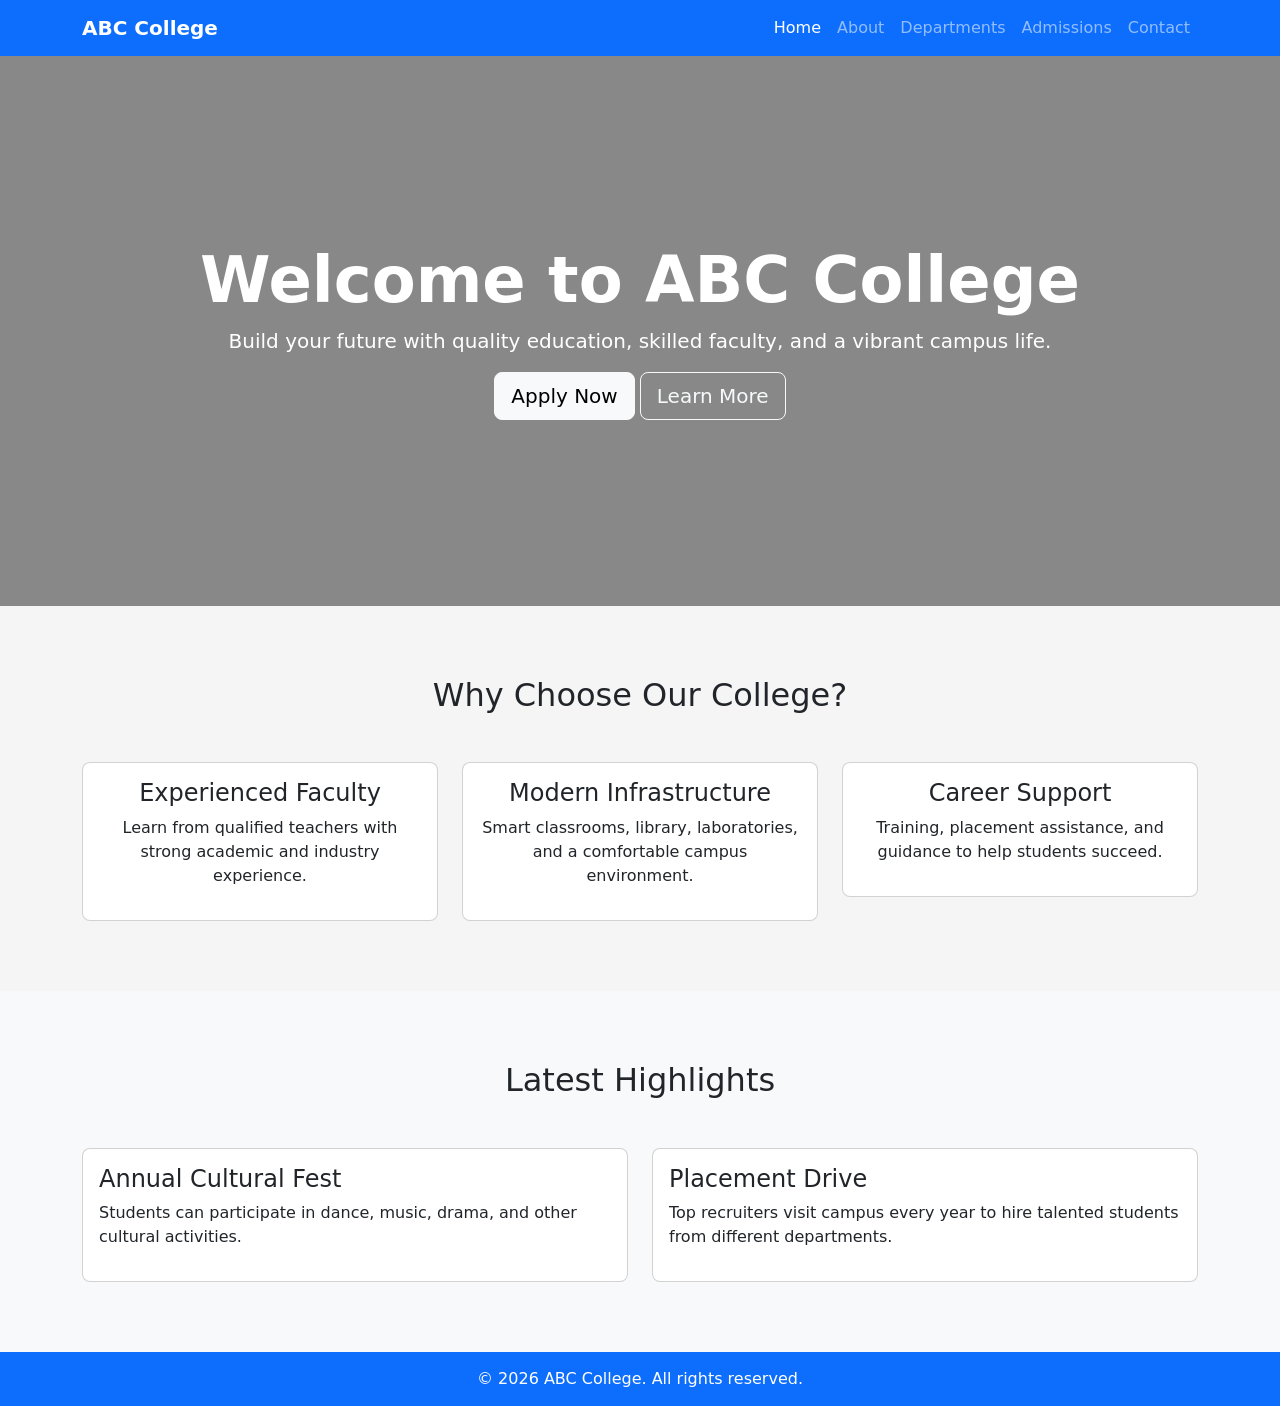
<file: Assignment5/index.html>
<!DOCTYPE html>
<html lang="en">

<head>
    <meta charset="UTF-8">
    <meta name="viewport" content="width=device-width, initial-scale=1.0">

    <title>ABC College</title>

    <link href="https://cdn.jsdelivr.net/npm/bootstrap@5.3.8/dist/css/bootstrap.min.css" rel="stylesheet"
        integrity="sha384-sRIl4kxILFvY47J16cr9ZwB07vP4J8+LH7qKQnuqkuIAvNWLzeN8tE5YBujZqJLB" crossorigin="anonymous">
    <link rel="stylesheet" href="style1.css">
</head>

<body>

    <nav class="navbar navbar-expand-lg navbar-dark">
        <div class="container">
            <a class="navbar-brand fw-bold" href="index.html">ABC College</a>

            <button class="navbar-toggler" type="button" data-bs-toggle="collapse" data-bs-target="#menu">
                <span class="navbar-toggler-icon"></span>
            </button>

            <div class="collapse navbar-collapse" id="menu">
                <ul class="navbar-nav ms-auto">
                    <li class="nav-item"><a class="nav-link active" href="index.html">Home</a></li>
                    <li class="nav-item"><a class="nav-link" href="about.html">About</a></li>
                    <li class="nav-item"><a class="nav-link" href="departments.html">Departments</a></li>
                    <li class="nav-item"><a class="nav-link" href="admissions.html">Admissions</a></li>
                    <li class="nav-item"><a class="nav-link" href="contact.html">Contact</a></li>
                </ul>
            </div>
        </div>
    </nav>

    <section class="hero">
        <div>
            <h1 class="display-3 fw-bold">Welcome to ABC College</h1>
            <p class="lead">
                Build your future with quality education, skilled faculty, and a vibrant campus life.
            </p>

            <button class="btn btn-light btn-lg">Apply Now</button>
            <button class="btn btn-outline-light btn-lg">Learn More</button>
        </div>
    </section>

    <section class="section-padding">
        <div class="container">

            <h2 class="text-center mb-5">Why Choose Our College?</h2>

            <div class="row g-4">
                <div class="col-md-4">
                    <div class="card p-3 text-center">
                        <h4>Experienced Faculty</h4>
                        <p>Learn from qualified teachers with strong academic and industry experience.</p>
                    </div>
                </div>

                <div class="col-md-4">
                    <div class="card p-3 text-center">
                        <h4>Modern Infrastructure</h4>
                        <p>Smart classrooms, library, laboratories, and a comfortable campus environment.</p>
                    </div>
                </div>

                <div class="col-md-4">
                    <div class="card p-3 text-center">
                        <h4>Career Support</h4>
                        <p>Training, placement assistance, and guidance to help students succeed.</p>
                    </div>
                </div>
            </div>

        </div>
    </section>

    <section class="section-padding bg-light">
        <div class="container">

            <h2 class="text-center mb-5">Latest Highlights</h2>

            <div class="row g-4">

                <div class="col-md-6">
                    <div class="card p-3">
                        <h4>Annual Cultural Fest</h4>
                        <p>Students can participate in dance, music, drama, and other cultural activities.</p>
                    </div>
                </div>

                <div class="col-md-6">
                    <div class="card p-3">
                        <h4>Placement Drive</h4>
                        <p>Top recruiters visit campus every year to hire talented students from different departments.
                        </p>
                    </div>
                </div>

            </div>

        </div>
    </section>

    <footer class="footer">
        © 2026 ABC College. All rights reserved.
    </footer>

    <script src="https://cdn.jsdelivr.net/npm/bootstrap@5.3.8/dist/js/bootstrap.bundle.min.js"
        integrity="sha384-FKyoEForCGlyvwx9Hj09JcYn3nv7wiPVlz7YYwJrWVcXK/BmnVDxM+D2scQbITxI"
        crossorigin="anonymous"></script>
</body>

</html>
</file>
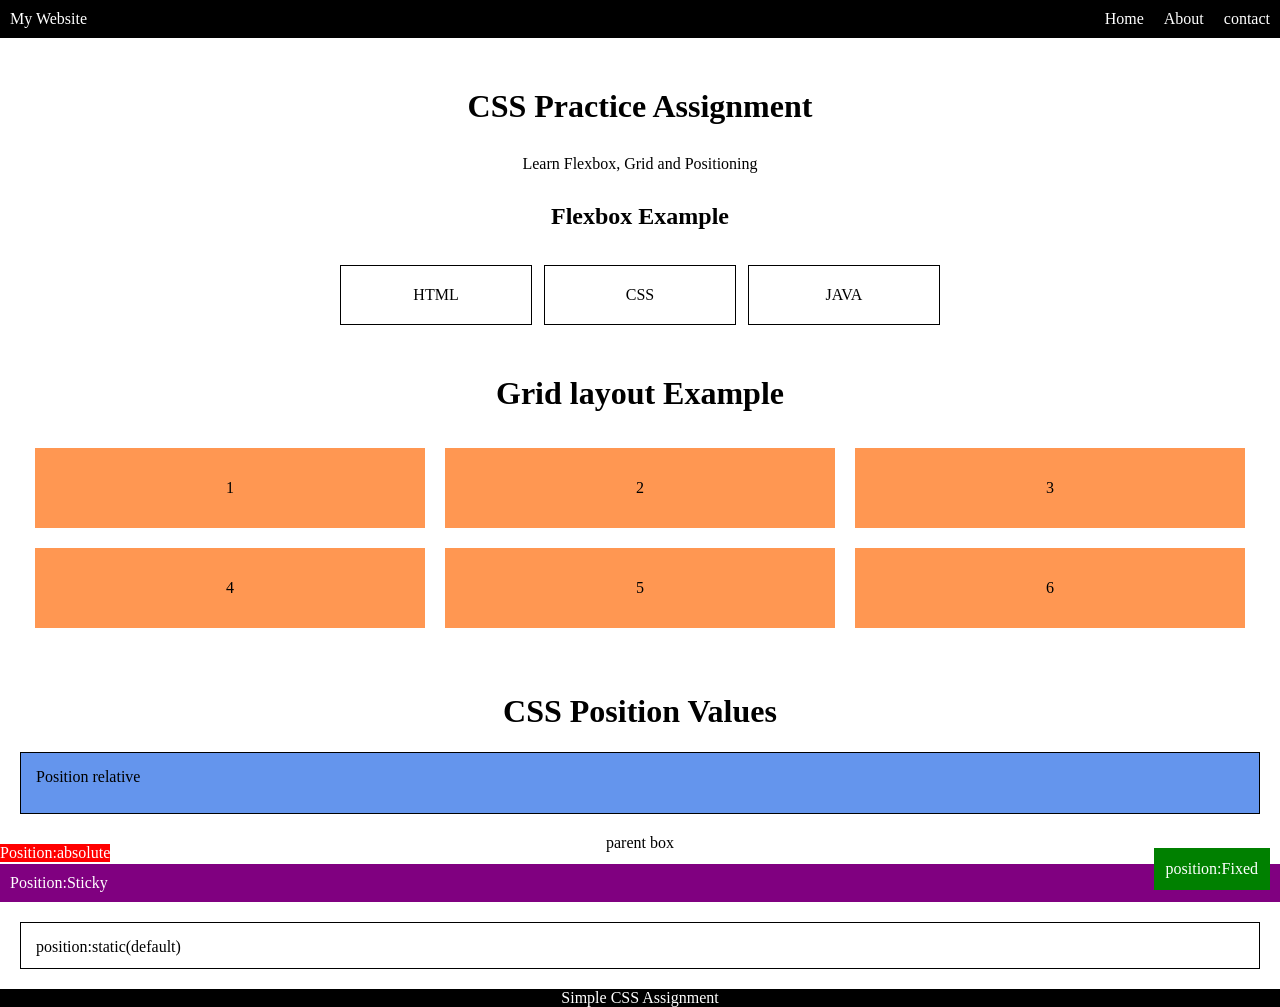
<file: ass4.html>
<!DOCTYPE html>
<html lang="en">
<head>
    <meta charset="UTF-8">
    <meta name="viewport" content="width=device-width, initial-scale=1.0">
    <title>Assignment 4</title>
    <style>
        
        body{
            margin: 0;
            font-family: Georgia, 'Times New Roman', Times, serif;
        }
        .main{
            background-color: black;
            color: white;
            display: flex;
            justify-content: space-between;
            padding: 10px;
            margin: 0;   
        }
        .menu{
            display: flex;
            gap: 20px;
        }
        h1{
            text-align: center;
            margin-top: 50px;
        }
        p{
            text-align: center;
            margin-top: 30px;
        }
        h2{
            text-align: center;
            margin-top: 30px;
        }
        .container{
            display: flex;
            gap: 12px;
            justify-content: center;
            margin-top: 35px;

        }
        .box{
            padding: 20px;
            border: 1px solid black;
            width: 150px;
            text-align: center;
        }
        .grid{
            display: grid;
            grid-template-columns: 1fr 1fr 1fr;
            gap: 20px;
            justify-content: center;
            align-items: center;
            padding: 15px;
            margin: 20px;
            }
         .item{
                display: flex;
                background-color: rgb(255, 151, 82);
                justify-content: center;
                align-items: center;
                height: 80px;
        }
        .area{
            justify-content: center;
            text-align: center;

        }
        .relative{
            position: relative;
            background-color: cornflowerblue;
            color: black;
            border: 1px solid black;
            margin:20px;
            padding: 15px;
            height: 30px;
            text-align: start;
        }
        .absolute{
            position: relative;
            height: 30px;
        }
        .positionabsolute{
            position: absolute;
            top: 10px;
            
            background-color: red;
            color: white;
        }
        .sticky{
            position: sticky;
            top: 0;
            background-color: purple;
            padding: 10px;
            color: white;
            text-align: start;
        }
        .static{
            background-color: white;
            color: black;
            margin:20px;
            border: 1px solid black;
            text-align: start;
            height: 15px;
            padding: 15px;
        }
        .fixed{
            position: fixed;
            right: 10px;
            bottom: 10px;
            background-color: green;
            color: white;
            padding: 12px;
        }
        .footer{
            background-color: black;
            color: white;
            text-align: center;
            height: 25;
        }
        

    </style>
</head>
<body>
    <div class="main">
        <div class="mylogo">My Website</div>
        <div class="menu">
            <div>Home</div>
            <div>About</div>
            <div>contact</div>

        </div>
    </div>
    <h1>CSS Practice Assignment</h1>
    <p>Learn Flexbox, Grid and Positioning</p>
    <h2>Flexbox Example</h2>
    <div class="container">
        <div class="box">HTML</div>
        <div class="box">CSS</div>
        <div class="box">JAVA</div>
    </div>
    <h1>Grid layout Example </h1>
    <div class="grid">
        <div class="item">1</div>
        <div class="item">2</div>
        <div class="item">3</div>
        <div class="item">4</div>
        <div class="item">5</div>
        <div class="item">6</div>
    </div>
    <h1>CSS Position Values</h1>
    <div class="area">
        <div class="relative">Position relative</div>
        <div class="absolute">parent box
            <div class="positionabsolute">Position:absolute</div>
        </div>
        <div class="sticky">Position:Sticky</div>
        <div class="static">position:static(default)</div>
        <div class="fixed">position:Fixed</div>
    </div>
    <div class="footer">Simple CSS Assignment</div>
</body>
</html>
</file>
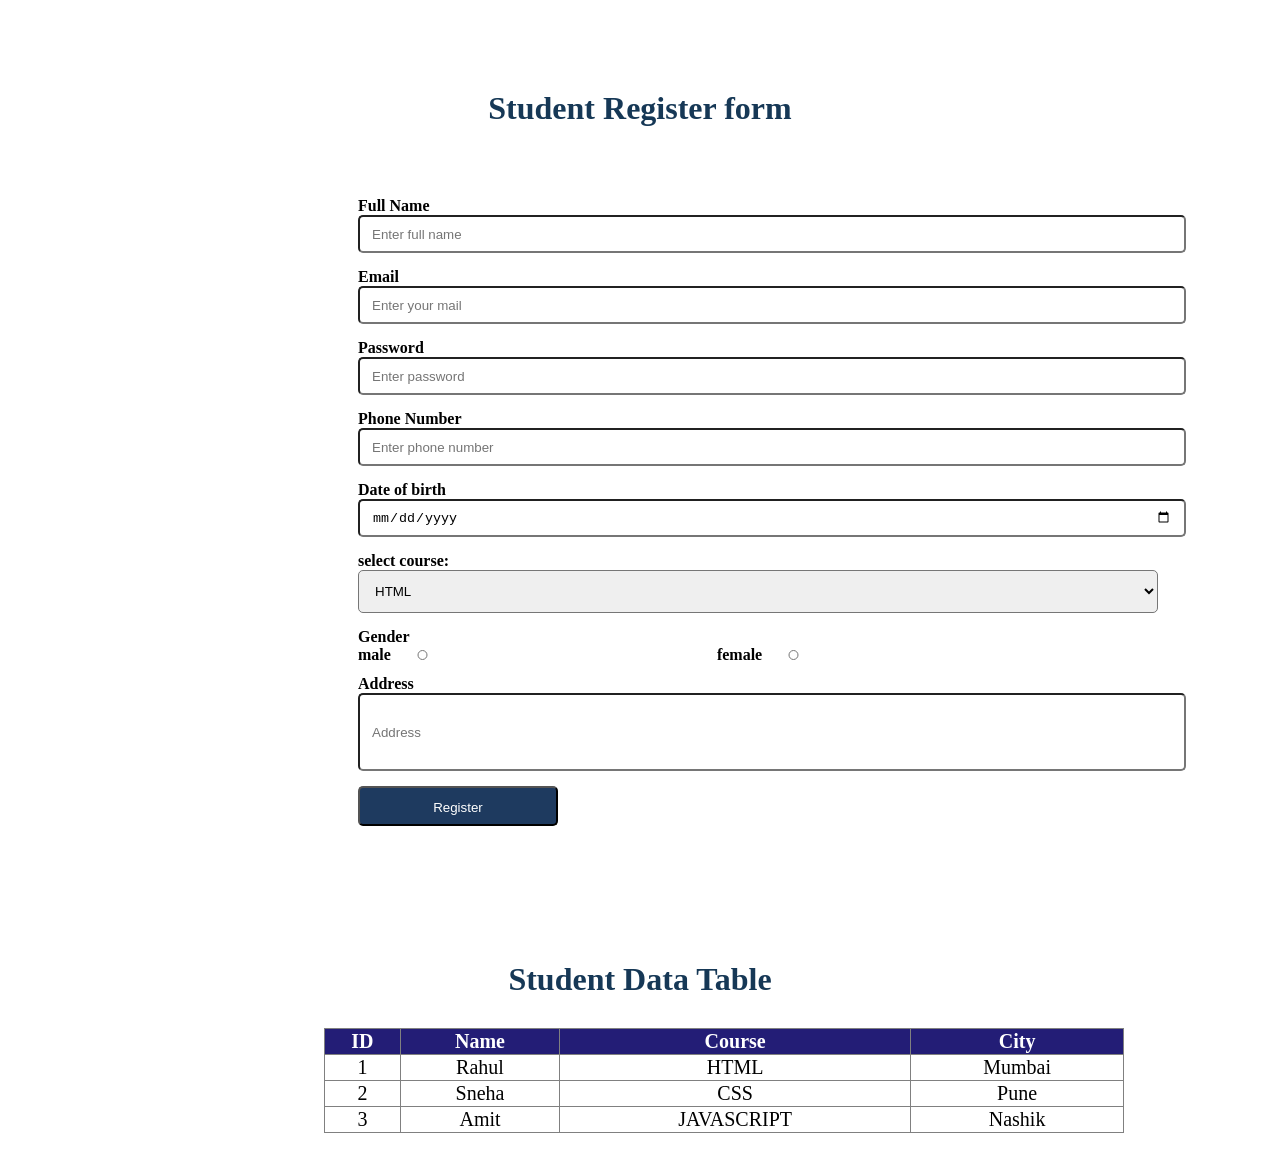
<file: assignment.html>
<!DOCTYPE html>
<html lang="en">
<head>
    <meta charset="UTF-8">
    <meta name="viewport" content="width=device-width, initial-scale=1.0">
    <title>Student Register form</title>
    <link rel="stylesheet" href="asscss.css">
</head>
<body>
    <h1>Student Register form</h1>
    <form action="">
    <label for="fanme">Full Name</label><br>
    <input type="text" name="" placeholder="Enter full name" id="fname"><br>
    <label for="mail">Email</label><br>
    <input type="email" name="" id="mail" placeholder="Enter your mail"><br>
    <label for="pass">Password</label><br>
    <input type="password" name="" id="pass" placeholder="Enter password"><br>
    <label for="phone">Phone Number</label><br>
    <input type="number" name="" id="phone" placeholder="Enter phone number"><br>
    <label for="date">Date of birth</label><br>
    <input type="date" name="" id="date"><br>
    <label for="">select course:</label><br>
<select name="course"><br>
    <option value="HTML">HTML</option>
    <option value="CSS">CSS</option>
    <option value="JAVA">JAVA</option><br>
</select><br>
    <label for="">Gender</label><br>
    <label for="m">male</label>
    <input type="radio" name="male" id="m" style="margin-left: 20px; width: 15px;">
    <label for="f">female</label>
    <input type="radio" name="female" id="f" style="margin-left: 20px; width: 15px;"><br>
    <label for="add">Address</label>
    <input type="textarea" name="" id="add" placeholder="Address" style="height: 50px;"><br>
    <input style="width: 200px; background-color: #1e3a5f; color: white; height: 40px;" type="button" value="Register">
</form>
<h1>Student Data Table</h1>
<table border="">
    <tr>
        <th>ID</th>
        <th>Name</th>
        <th>Course</th>
        <th>City</th>
    </tr>
    <tr>
        <td>1</td>
        <td>Rahul</td>
        <td>HTML</td>
        <td>Mumbai</td>
    </tr>
        <tr>
        <td>2</td>
        <td>Sneha</td>
        <td>CSS</td>
        <td>Pune</td>
    </tr>
        <tr>
        <td>3</td>
        <td>Amit</td>
        <td>JAVASCRIPT</td>
        <td>Nashik</td>
    </tr>
</table>
</body>
</html>
</file>
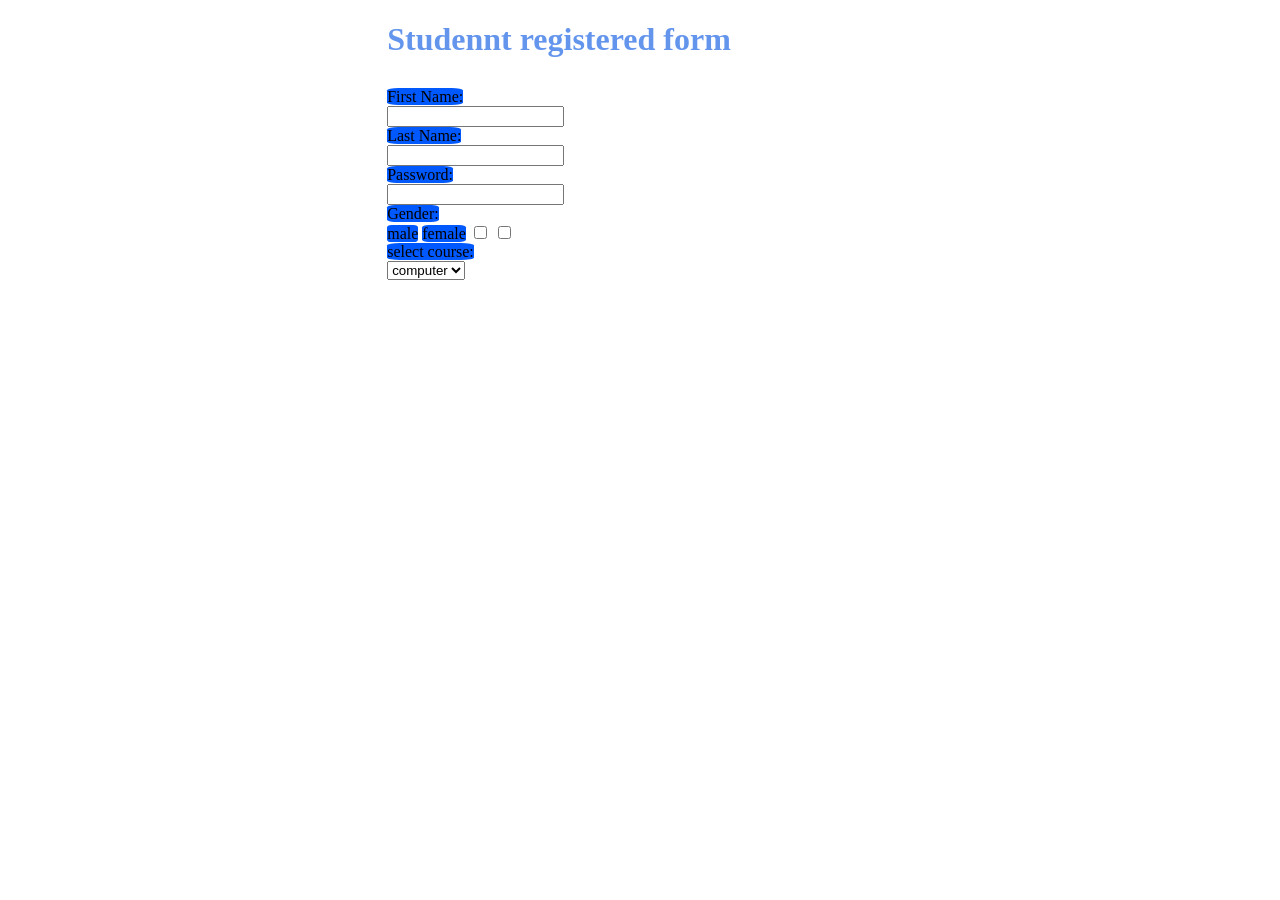
<file: demoform.html>
<!DOCTYPE html>
<html lang="en">
<head>
    <meta charset="UTF-8">
    <meta name="viewport" content="width=device-width, initial-scale=1.0">
    <title>form</title>
    <style>
        label{
            color: rgb(0, 0, 0);
            background-color: rgb(0, 89, 255);
            border-radius: 15%;
        }
        h1{
            color: cornflowerblue;
            margin-left: 30%;
        }
    </style>
</head>
<body>
    <h1>Studennt registered form</h1>
    <form style="margin-top: 30px; margin-left: 30%;">
   <label for="fname">First Name:</label><br> 
   <input type="text" name="" id="fname"><br>
   <label for="lname">Last Name:</label><br> 
   <input type="text" name="" id="lname"><br>
   <label for="pass">Password:</label><br> 
   <input type="password" name="" id="pass"><br>
   <label for="">Gender:</label><br>
   <label for="m">male</label>
   <label for="f">female</label>
   <input type="checkbox" name="" id="m">
   <input type="checkbox" name="" id="f"><br>
   <label for="">select course:</label><br>
   <select name="course"><br>
  <option value="computer">computer</option>
  <option value="electrical">eletrical</option>
</select>
</form>
</body>
</html>
</file>
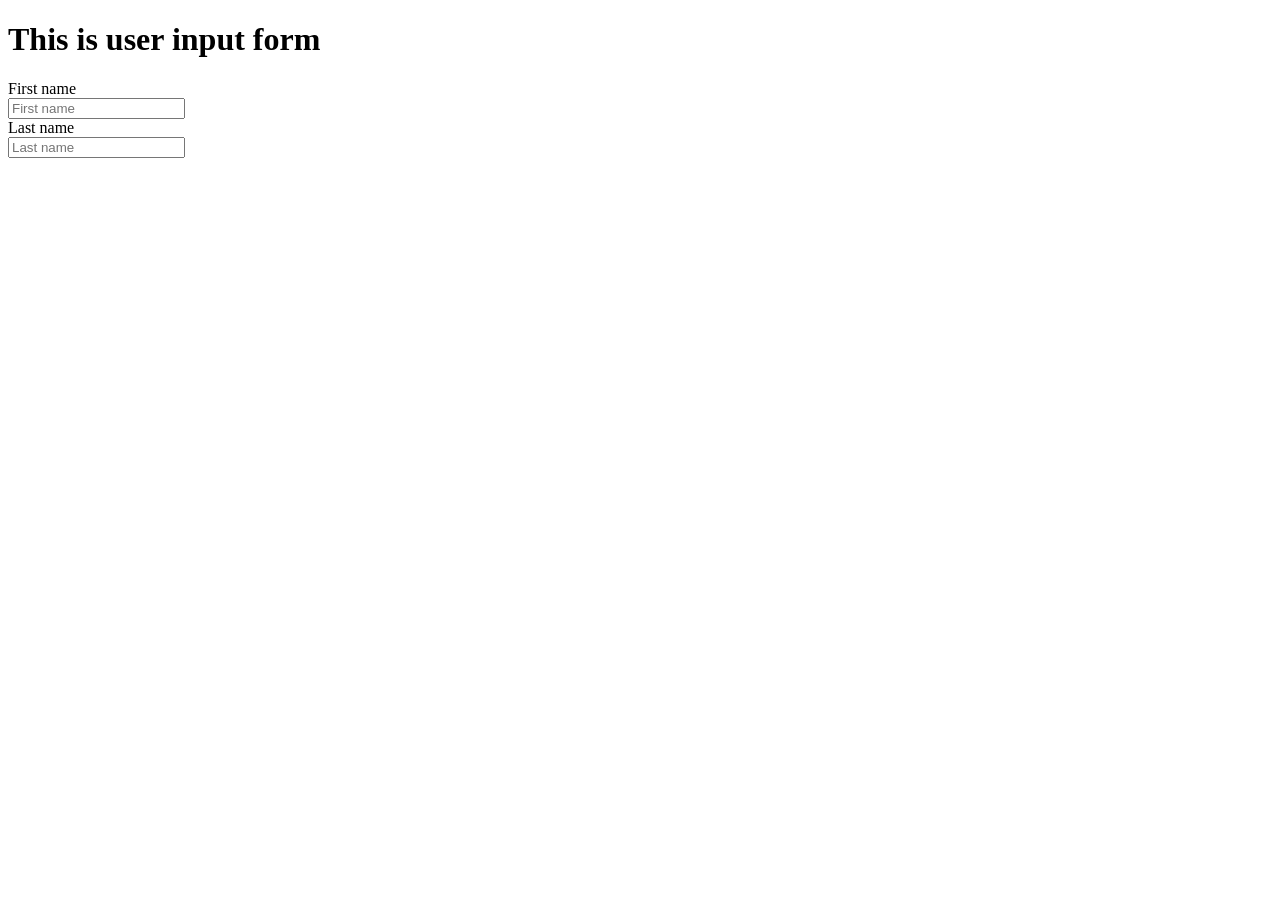
<file: form.html>
<!DOCTYPE html>
<html lang="en">
<head>
    <meta charset="UTF-8">
    <meta name="viewport" content="width=device-width, initial-scale=1.0">
    <title>form</title>
</head>
<body>
    <h1>This is user input form</h1>
    <form action="" method="get">
        <label for="fname">First name</label><br>
        <input type="text" name="" placeholder="First name" id="fname"><br>
        <label for="lname">Last name</label><br>
        <input type="text" name=""  placeholder="Last name" id="lname">
    </form>
</body>
</html>
</file>
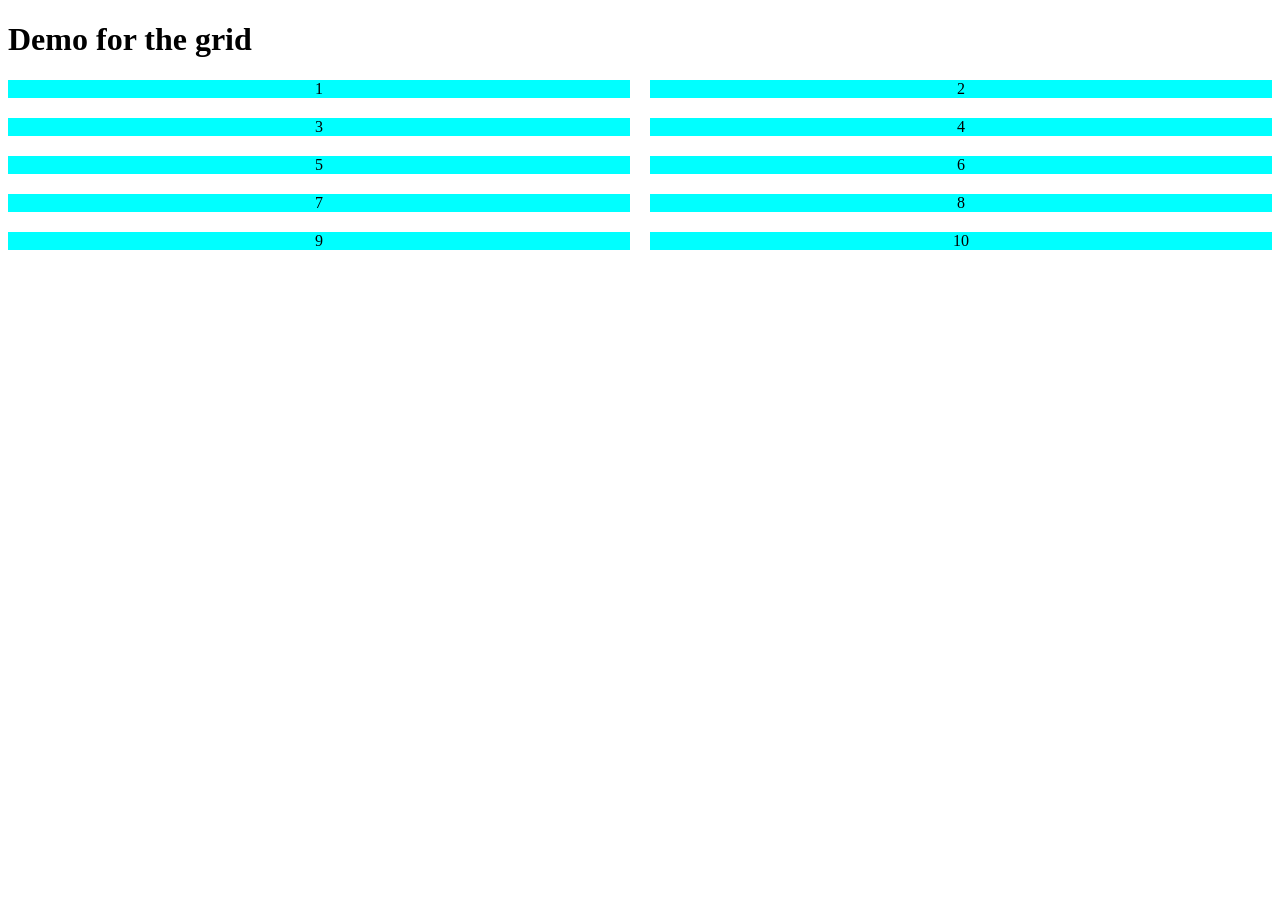
<file: grid.html>
<!DOCTYPE html>
<html lang="en">
<head>
    <meta charset="UTF-8">
    <meta name="viewport" content="width=device-width, initial-scale=1.0">
    <title>Document</title>
    <style>
        .main{
            display: grid;
            grid-template-columns: 2fr 2fr;
            gap: 20px;
            justify-content: center;
            align-items: center;
            }
            .box{
                display: flex;
                background-color: aqua;
                justify-content: center;
                align-items: center;
            }
    </style>
</head>
<body>
    <h1>Demo for the grid </h1>
    <div class="main">
        <div class="box">1</div>
        <div class="box">2</div>
        <div class="box">3</div>
        <div class="box">4</div>
        <div class="box">5</div>
        <div class="box">6</div>
        <div class="box">7</div>
        <div class="box">8</div>
        <div class="box">9</div>
        <div class="box">10</div>
    </div>
</body>
</html>
</file>
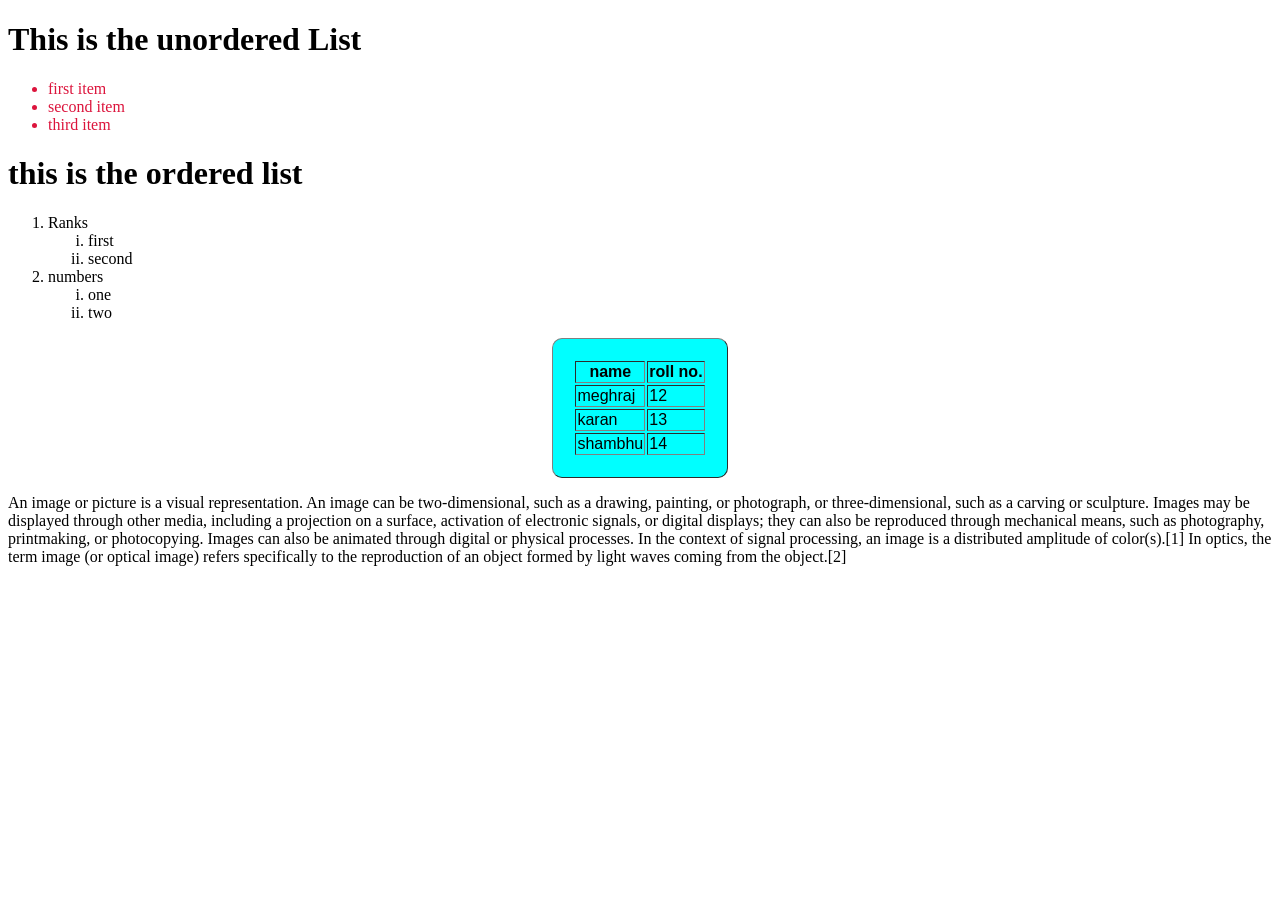
<file: table.html>
<!DOCTYPE html>
<html lang="en">
<head>
    <meta charset="UTF-8">
    <meta name="viewport" content="width=device-width, initial-scale=1.0">
    <title>Table and List</title>
    <link rel="stylesheet" href="style.css">
</head>
<body id="b">
    <h1><b>This is the unordered List</b></h1>
    <ul style="color: crimson;">
        <li>first item</li>
        <li>second item</li>
        <li>third item</li>
    </ul>
    <h1><b>this is the ordered list</b></h1>
    <ol type="1">
        <li>Ranks</li>
        <ol type="i">
            <li>first</li>
            <li>second</li>
        </ol>
        <li>numbers</li>
        <ol type="i">
            <li>one</li>
            <li>two</li>
        </ol>
    </ol> 
    <table id="tab" border="1">
        <tr>
            <th>name</th>
            <th>roll no.</th>
        </tr>
        <tr>
            <td>meghraj</td>
            <td>12</td>
        </tr>
        <tr>
            <td>karan</td>
            <td>13</td>
        </tr>
        <tr>
            <td>shambhu</td>
            <td>14</td>
        </tr>
    </table> 
    <p>
        An image or picture is a visual representation. An image can be two-dimensional, such as a drawing, painting, or photograph, or three-dimensional, such as a carving or sculpture. Images may be displayed through other media, including a projection on a surface, activation of electronic signals, or digital displays; they can also be reproduced through mechanical means, such as photography, printmaking, or photocopying. Images can also be animated through digital or physical processes.

In the context of signal processing, an image is a distributed amplitude of color(s).[1] In optics, the term image (or optical image) refers specifically to the reproduction of an object formed by light waves coming from the object.[2]
    </p>  
</body>
</html>
</file>
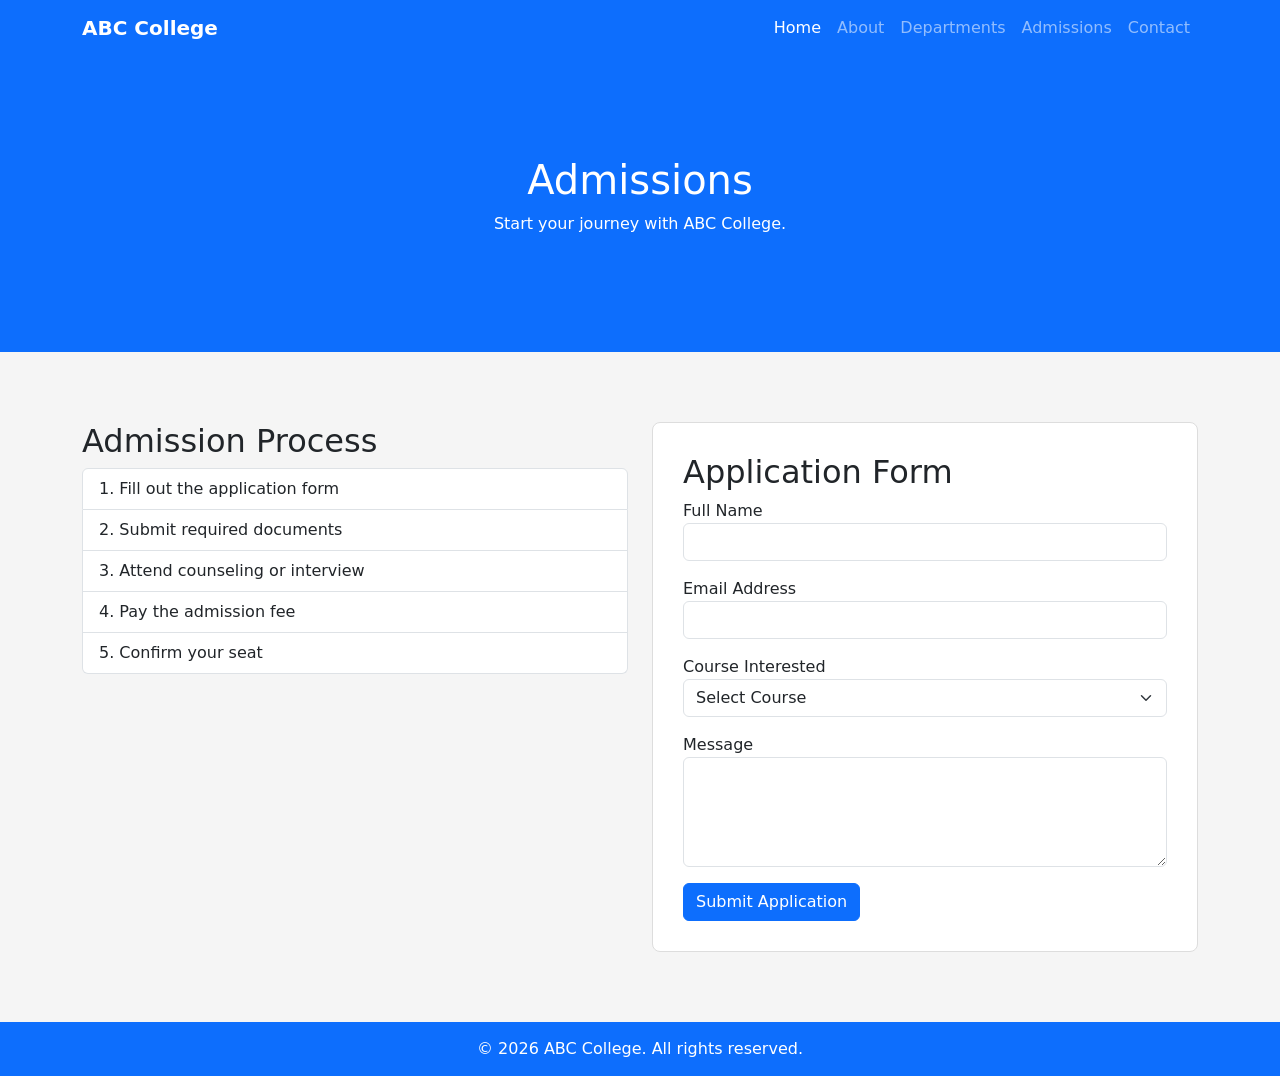
<file: Assignment5/admissions.html>
<!DOCTYPE html>
<html lang="en">

<head>
    <meta charset="UTF-8">
    <meta name="viewport" content="width=device-width, initial-scale=1.0">

    <title>ABC College</title>

    <link href="https://cdn.jsdelivr.net/npm/bootstrap@5.3.8/dist/css/bootstrap.min.css" rel="stylesheet"
        integrity="sha384-sRIl4kxILFvY47J16cr9ZwB07vP4J8+LH7qKQnuqkuIAvNWLzeN8tE5YBujZqJLB" crossorigin="anonymous">
    <link rel="stylesheet" href="style1.css">
</head>

<body>

    <nav class="navbar navbar-expand-lg navbar-dark">
        <div class="container">
            <a class="navbar-brand fw-bold" href="index.html">ABC College</a>

            <button class="navbar-toggler" type="button" data-bs-toggle="collapse" data-bs-target="#menu">
                <span class="navbar-toggler-icon"></span>
            </button>

            <div class="collapse navbar-collapse" id="menu">
                <ul class="navbar-nav ms-auto">
                    <li class="nav-item"><a class="nav-link active" href="index.html">Home</a></li>
                    <li class="nav-item"><a class="nav-link" href="about.html">About</a></li>
                    <li class="nav-item"><a class="nav-link" href="departments.html">Departments</a></li>
                    <li class="nav-item"><a class="nav-link" href="admissions.html">Admissions</a></li>
                    <li class="nav-item"><a class="nav-link" href="contact.html">Contact</a></li>
                </ul>
            </div>
        </div>
    </nav>
    <section class="page-banner">
        <div class="container">
            <h1>Admissions</h1>
            <p>Start your journey with ABC College.</p>
        </div>
    </section>

    <section class="section-padding">
        <div class="container">

            <div class="row">

                <div class="col-lg-6">

                    <h2>Admission Process</h2>

                    <ul class="list-group">
                        <li class="list-group-item">1. Fill out the application form</li>
                        <li class="list-group-item">2. Submit required documents</li>
                        <li class="list-group-item">3. Attend counseling or interview</li>
                        <li class="list-group-item">4. Pay the admission fee</li>
                        <li class="list-group-item">5. Confirm your seat</li>
                    </ul>

                </div>

                <div class="col-lg-6">
                    <div class="admission-box">

                        <h2>Application Form</h2>

                        <form>

                            <div class="mb-3">
                                <label>Full Name</label>
                                <input type="text" class="form-control">
                            </div>

                            <div class="mb-3">
                                <label>Email Address</label>
                                <input type="email" class="form-control">
                            </div>

                            <div class="mb-3">
                                <label>Course Interested</label>
                                <select class="form-select">
                                    <option>Select Course</option>
                                    <option>Computer Science</option>
                                    <option>Mechanical</option>
                                    <option>Civil</option>
                                </select>
                            </div>

                            <div class="mb-3">
                                <label>Message</label>
                                <textarea class="form-control" rows="4"></textarea>
                            </div>

                            <button class="btn btn-primary">
                                Submit Application
                            </button>

                        </form>

                    </div>
                </div>

            </div>

        </div>
    </section>


    <footer class="footer">
        © 2026 ABC College. All rights reserved.
    </footer>

    <script src="https://cdn.jsdelivr.net/npm/bootstrap@5.3.8/dist/js/bootstrap.bundle.min.js"
        integrity="sha384-FKyoEForCGlyvwx9Hj09JcYn3nv7wiPVlz7YYwJrWVcXK/BmnVDxM+D2scQbITxI"
        crossorigin="anonymous"></script>
</body>

</html>
</file>
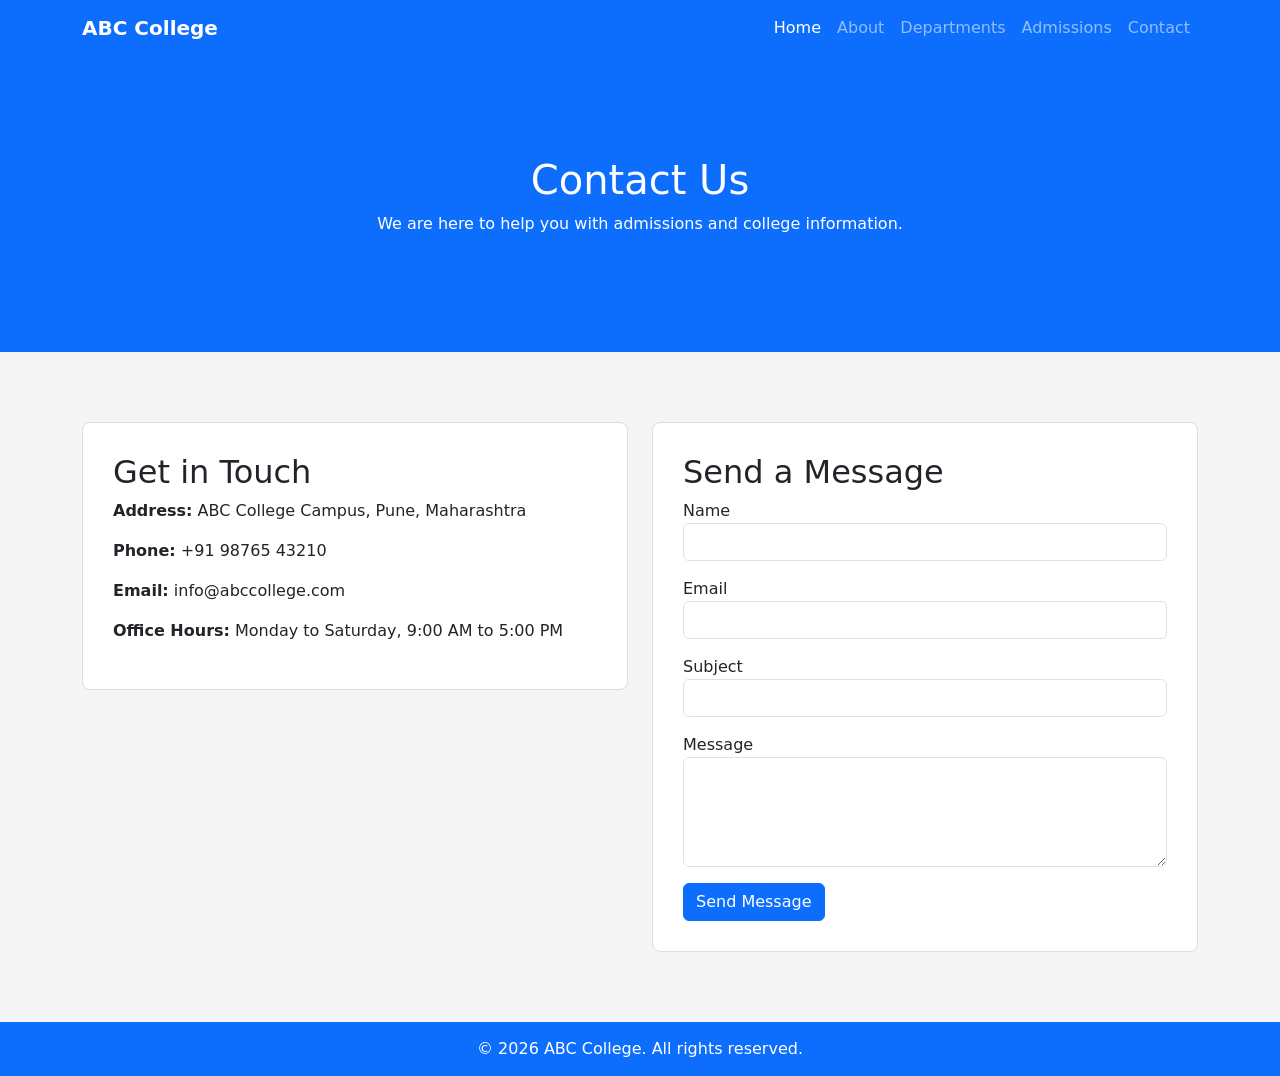
<file: Assignment5/contact.html>
<!DOCTYPE html>
<html lang="en">

<head>
    <meta charset="UTF-8">
    <meta name="viewport" content="width=device-width, initial-scale=1.0">

    <title>ABC College</title>

    <link href="https://cdn.jsdelivr.net/npm/bootstrap@5.3.8/dist/css/bootstrap.min.css" rel="stylesheet"
        integrity="sha384-sRIl4kxILFvY47J16cr9ZwB07vP4J8+LH7qKQnuqkuIAvNWLzeN8tE5YBujZqJLB" crossorigin="anonymous">
    <link rel="stylesheet" href="style1.css">
</head>

<body>

    <nav class="navbar navbar-expand-lg navbar-dark">
        <div class="container">
            <a class="navbar-brand fw-bold" href="index.html">ABC College</a>

            <button class="navbar-toggler" type="button" data-bs-toggle="collapse" data-bs-target="#menu">
                <span class="navbar-toggler-icon"></span>
            </button>

            <div class="collapse navbar-collapse" id="menu">
                <ul class="navbar-nav ms-auto">
                    <li class="nav-item"><a class="nav-link active" href="index.html">Home</a></li>
                    <li class="nav-item"><a class="nav-link" href="about.html">About</a></li>
                    <li class="nav-item"><a class="nav-link" href="departments.html">Departments</a></li>
                    <li class="nav-item"><a class="nav-link" href="admissions.html">Admissions</a></li>
                    <li class="nav-item"><a class="nav-link" href="contact.html">Contact</a></li>
                </ul>
            </div>
        </div>
    </nav>
    <section class="page-banner">
        <div class="container">
            <h1>Contact Us</h1>
            <p>We are here to help you with admissions and college information.</p>
        </div>
    </section>

    <section class="section-padding">
        <div class="container">

            <div class="row g-4">

                <div class="col-lg-6">

                    <div class="contact-box">

                        <h2>Get in Touch</h2>

                        <p><strong>Address:</strong> ABC College Campus, Pune, Maharashtra</p>

                        <p><strong>Phone:</strong> +91 98765 43210</p>

                        <p><strong>Email:</strong> info@abccollege.com</p>

                        <p><strong>Office Hours:</strong> Monday to Saturday, 9:00 AM to 5:00 PM</p>

                    </div>

                </div>

                <div class="col-lg-6">

                    <div class="form-box">

                        <h2>Send a Message</h2>

                        <form>

                            <div class="mb-3">
                                <label>Name</label>
                                <input type="text" class="form-control">
                            </div>

                            <div class="mb-3">
                                <label>Email</label>
                                <input type="email" class="form-control">
                            </div>

                            <div class="mb-3">
                                <label>Subject</label>
                                <input type="text" class="form-control">
                            </div>

                            <div class="mb-3">
                                <label>Message</label>
                                <textarea rows="4" class="form-control"></textarea>
                            </div>

                            <button class="btn btn-primary">
                                Send Message
                            </button>

                        </form>

                    </div>

                </div>

            </div>

        </div>
    </section>


    <footer class="footer">
        © 2026 ABC College. All rights reserved.
    </footer>

    <script src="https://cdn.jsdelivr.net/npm/bootstrap@5.3.8/dist/js/bootstrap.bundle.min.js"
        integrity="sha384-FKyoEForCGlyvwx9Hj09JcYn3nv7wiPVlz7YYwJrWVcXK/BmnVDxM+D2scQbITxI"
        crossorigin="anonymous"></script>
</body>

</html>
</file>
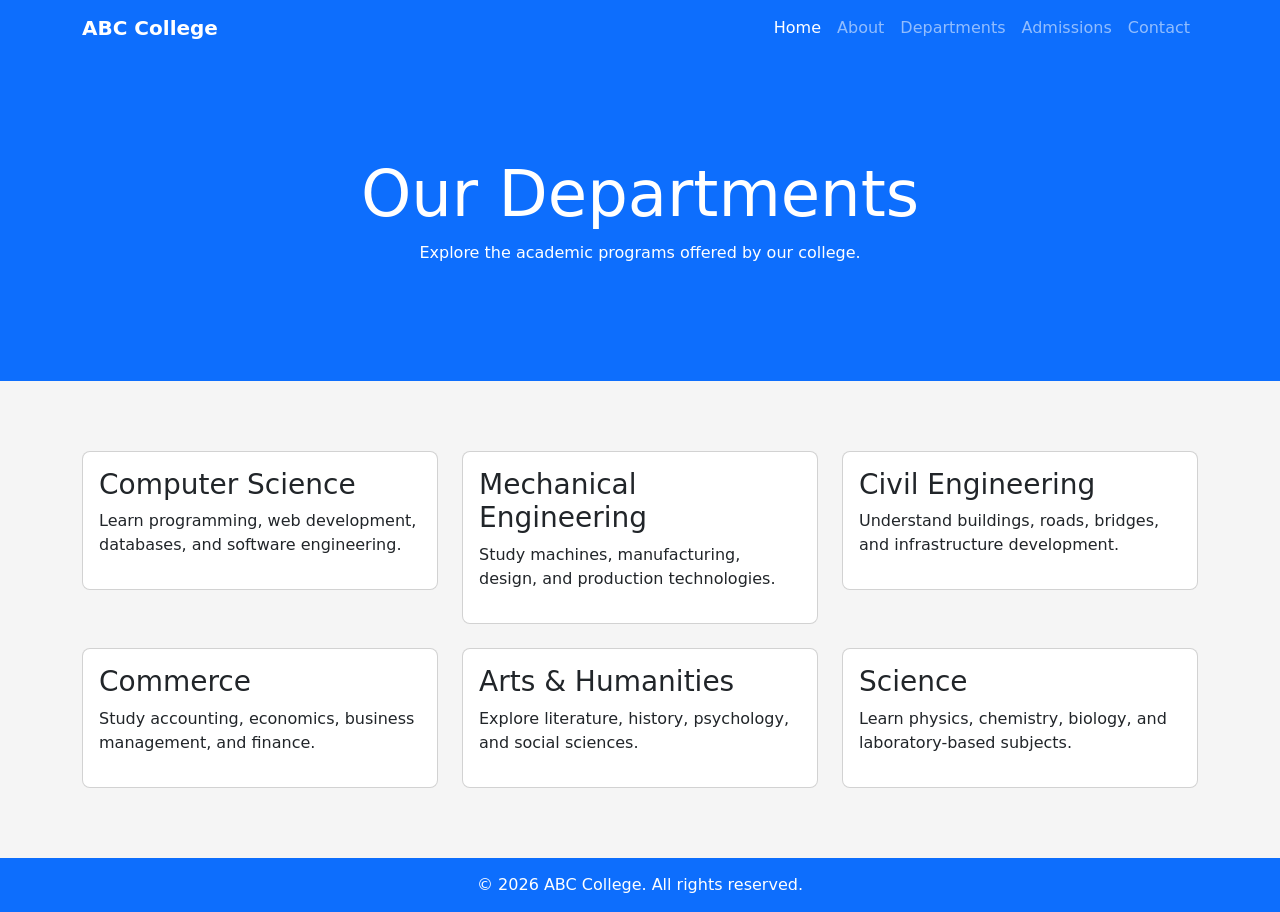
<file: Assignment5/departments.html>
<!DOCTYPE html>
<html lang="en">

<head>
    <meta charset="UTF-8">
    <meta name="viewport" content="width=device-width, initial-scale=1.0">

    <title>ABC College</title>

    <link href="https://cdn.jsdelivr.net/npm/bootstrap@5.3.8/dist/css/bootstrap.min.css" rel="stylesheet"
        integrity="sha384-sRIl4kxILFvY47J16cr9ZwB07vP4J8+LH7qKQnuqkuIAvNWLzeN8tE5YBujZqJLB" crossorigin="anonymous">
    <link rel="stylesheet" href="style1.css">
</head>

<body>

    <nav class="navbar navbar-expand-lg navbar-dark">
        <div class="container">
            <a class="navbar-brand fw-bold" href="index.html">ABC College</a>

            <button class="navbar-toggler" type="button" data-bs-toggle="collapse" data-bs-target="#menu">
                <span class="navbar-toggler-icon"></span>
            </button>

            <div class="collapse navbar-collapse" id="menu">
                <ul class="navbar-nav ms-auto">
                    <li class="nav-item"><a class="nav-link active" href="index.html">Home</a></li>
                    <li class="nav-item"><a class="nav-link" href="about.html">About</a></li>
                    <li class="nav-item"><a class="nav-link" href="departments.html">Departments</a></li>
                    <li class="nav-item"><a class="nav-link" href="admissions.html">Admissions</a></li>
                    <li class="nav-item"><a class="nav-link" href="contact.html">Contact</a></li>
                </ul>
            </div>
        </div>
    </nav>
    <section class="page-banner">
        <div class="container">
            <h1 class="display-3">Our Departments</h1>
            <p>Explore the academic programs offered by our college.</p>
        </div>
    </section>

    <section class="section-padding">
        <div class="container">

            <div class="row g-4">

                <div class="col-md-4">
                    <div class="card p-3">
                        <h3>Computer Science</h3>
                        <p>Learn programming, web development, databases, and software engineering.</p>
                    </div>
                </div>

                <div class="col-md-4">
                    <div class="card p-3">
                        <h3>Mechanical Engineering</h3>
                        <p>Study machines, manufacturing, design, and production technologies.</p>
                    </div>
                </div>

                <div class="col-md-4">
                    <div class="card p-3">
                        <h3>Civil Engineering</h3>
                        <p>Understand buildings, roads, bridges, and infrastructure development.</p>
                    </div>
                </div>

                <div class="col-md-4">
                    <div class="card p-3">
                        <h3>Commerce</h3>
                        <p>Study accounting, economics, business management, and finance.</p>
                    </div>
                </div>

                <div class="col-md-4">
                    <div class="card p-3">
                        <h3>Arts & Humanities</h3>
                        <p>Explore literature, history, psychology, and social sciences.</p>
                    </div>
                </div>

                <div class="col-md-4">
                    <div class="card p-3">
                        <h3>Science</h3>
                        <p>Learn physics, chemistry, biology, and laboratory-based subjects.</p>
                    </div>
                </div>

            </div>

        </div>
    </section>


    <footer class="footer">
        © 2026 ABC College. All rights reserved.
    </footer>

    <script src="https://cdn.jsdelivr.net/npm/bootstrap@5.3.8/dist/js/bootstrap.bundle.min.js"
        integrity="sha384-FKyoEForCGlyvwx9Hj09JcYn3nv7wiPVlz7YYwJrWVcXK/BmnVDxM+D2scQbITxI"
        crossorigin="anonymous"></script>
</body>

</html>
</file>
<file: Assignment5/style1.css>
body{
    background:#f5f5f5;
}

.navbar{
    background:#0d6efd;
}

.hero{
    height:550px;
    background:#888;
    display:flex;
    justify-content:center;
    align-items:center;
    text-align:center;
    color:white;
}

.page-banner{
    background:#0d6efd;
    color:white;
    padding:100px 0;
    text-align:center;
}

.section-padding{
    padding:70px 0;
}

.card{
    border-radius:8px;
}

.footer{
    background:#0d6efd;
    color:white;
    text-align:center;
    padding:15px 0;
}

.stats-card{
    text-align:center;
    padding:20px;
}

.stats-card h2{
    color:#0d6efd;
}

.about-img{
    width:100%;
    border-radius:10px;
}

.contact-box,
.form-box{
    background:white;
    padding:30px;
    border:1px solid #ddd;
    border-radius:8px;
}

.admission-box{
    background:white;
    padding:30px;
    border:1px solid #ddd;
    border-radius:8px;
}
</file>
<file: asscss.css>
body{
    font-family:serif;
}
form{
    width: 800px;
    margin: 40px;
    margin-bottom: 20px;
    padding: 30px;
}
h1{
    text-align: center;
    color: rgb(22, 56, 86);
    margin-top: 90px;
    font-family: 'Times New Roman', Times, serif;
}
label{
    margin-top: 15px;
    margin-bottom: 8px;
    margin-left: 35%;
    font-weight: bold;
}
input{
    width: 800px;
    padding: 12px;
    border-radius: 5px;
    margin-bottom: 15px;
    margin-left: 35%;
    height: 10px;
}
select{
    width: 800px;
    padding: 12px;
    border-radius: 5px;
    margin-bottom: 15px;
    margin-left: 35%;
}
textarea{
    width: 750px;
    padding: 12px;
    border-radius: 10%;
    margin-bottom: 15px;
    height: 350px;
}
th{
    background-color: rgb(35, 29, 118);
    color: rgb(255, 255, 255);
    text-align: center;
}
table{
    text-align: center;
    margin: 30px;
    width: 800px;
    font-size: 20px;
    border: 1px solid gray;
    margin-left: 25%;
    border-collapse: collapse;
}
</file>
<file: style.css>
#tab{
    background-color: aqua;
    font-family:Arial, Helvetica, sans-serif;
    padding: 20px;
    border-radius: 10px;
    width: auto;
    margin: auto;
}
#b{
    background-image: url('https://upload.wikimedia.org/wikipedia/commons/b/b6/Image_created_with_a_mobile_phone.png');
    background-size: cover;
    background-position: auto;
}
</file>
